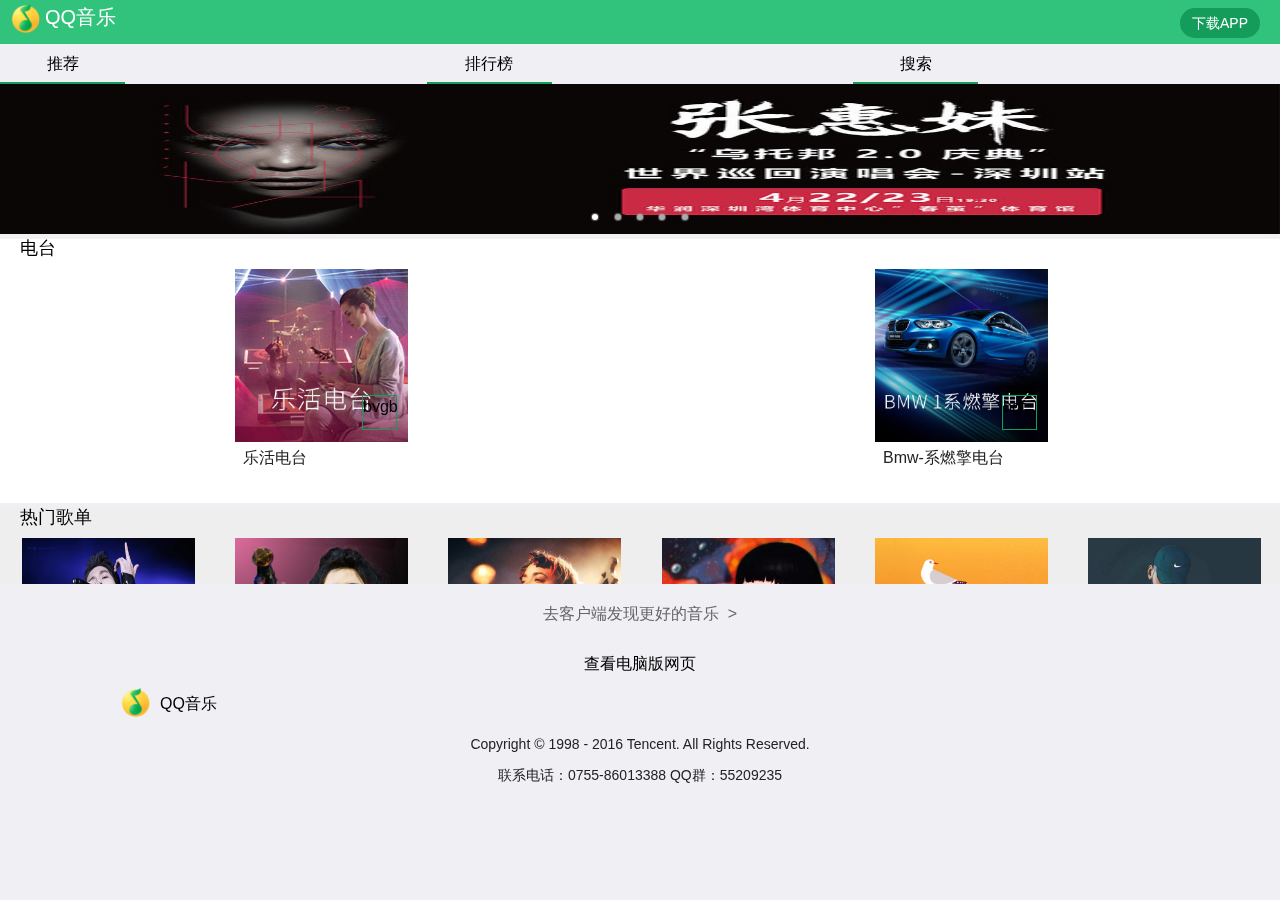
<file: index.html>
<!DOCTYPE html>
<html>
<head>
    <meta charset="utf-8">
    <meta name="viewport" content="width=device-width,initial-scale=1,minimum-scale=1,maximum-scale=1,user-scalable=no" />
    <title></title>
    <script src="js/mui.min.js"></script>
    <link href="css/mui.min.css" rel="stylesheet"/>
    <link rel="stylesheet" type="text/css" href="css/index.css"/>
    <link rel="stylesheet" type="text/css" href="css/recomend.css"/>
    
</head>
<body>
	<header>
	    <p class="music_logo">QQ音乐</p>
	    <a href="###" class="music_download">下载APP</a>
	</header>
	<nav>
		<div class="recomend">推荐</div>
		<div class="sort">排行榜</div>
		<div class="search">搜索</div>
	</nav>
	 <div class="mui-content" id="content">
		   <div id="slider" class="mui-slider" >
				<div class="mui-slider-group mui-slider-loop">
				    <!-- 额外增加的一个节点(循环轮播：第一个节点是最后一张轮播) -->
				    <div class="mui-slider-item mui-slider-item-duplicate">
				      <a href="#">
				        <img src="img/5.jpg" /></a>
				      </a>
				    </div>
				    <!-- 第一张 -->
				    <div class="mui-slider-item">
				      <a href="#">
				        <img src="img/1.jpg" />
				      </a>
				    </div>
				    <!-- 第二张 -->
				    <div class="mui-slider-item">
				      <a href="#">
				        <img src="img/2.jpg" />
				      </a>
				    </div>
				    <!-- 第三张 -->
				    <div class="mui-slider-item">
				      <a href="#">
				        <img src="img/3.jpg" />
				      </a>
				    </div>
				    <!-- 第四张 -->
				    <div class="mui-slider-item">
				      <a href="#">
				        <img src="img/4.jpg" />
				      </a>
				    </div>
				    <div class="mui-slider-item mui-slider-item-duplicate">
				      <a href="#">
				        <img src="img/5.jpg" />
				      </a>
				    </div>
				    <!-- 额外增加的一个节点(循环轮播：最后一个节点是第一张轮播) -->
				    <div class="mui-slider-item mui-slider-item-duplicate">
				      <a href="#">
				        <img src="img/1.jpg" />
				      </a>
				    </div>
				</div>
				<div class="mui-slider-indicator">
				    <div class="mui-indicator mui-active"></div>
				    <div class="mui-indicator"></div>
				    <div class="mui-indicator"></div>
				    <div class="mui-indicator"></div>
				    <div class="mui-indicator"></div>
				</div>
		</div>
			<div class="mod_twocol">
				<h2>电台</h2>
				<ul>
					<li>
						<img src="img/51.jpg"  />
						<p>乐活电台</p>
						<span>bvgb</span>
					</li>
					<li>
						<img src="img/6.jpg"  />
						<p>Bmw-系燃擎电台</p>
						<span>bgf</span>
					</li>
				</ul>
				
			</div>
			<div class="mod_twocol_hot">
				<h2>热门歌单</h2>
				<ul>
					<li>
						<img src="img/17.jpg"  />
						<p>催泪大杀器，盘点演唱……</p>
						<span>harry</span>
					</li>
					<li>
						<img src="img/cont3.jpg"  />
						<p>哎呦！不错哦！</p>
						<span>风吹草地</span>
					</li>				
					<li>
						<img src="img/cont1.jpg"  />
						<p>中古民谣</p>
						<span>rock</span>
					</li>
					<li>
						<img src="img/cont4.jpg"  />
						<p>浮光掠影，ACG纯音乐</p>
						<span>肥喵</span>
					</li>
					<li>
						<img src="img/cont6.jpg"  />
						<p>精选内地十大民谣歌手</p>
						<span>1's</span>
					</li>
					<li>
						<img src="img/cont7.jpg"  />
						<p>2016billboard嘻哈榜精选</p>
						<span></span>
					</li>
				</ul>
				
			</div>
	</div>
	<footer>
		<div id="gouser">
			<a href="###">去客户端发现更好的音乐 &nbsp;&gt;</a>
		</div>
		<div id="lookcomputer">
			<a href="###">查看电脑版网页</a>
		</div>
		<div id="music_logo">QQ音乐</div>
		<div id="copyright">
			<p>Copyright © 1998 - 2016  Tencent. All Rights Reserved.</p>
			<span>联系电话：0755-86013388 QQ群：55209235</span>						
		</div>
	</footer>
</body>
</html>
	<script type="text/javascript" charset="utf-8">
      	mui.init({
//    		subpages:[{
//    			url:'html/recomend.html',
//    			id:'recomend',
//    			styles:{
//    				top:'84px',
//    				bottom:'0px'
//    			}
//    		}]
      	});
    </script>
</file>
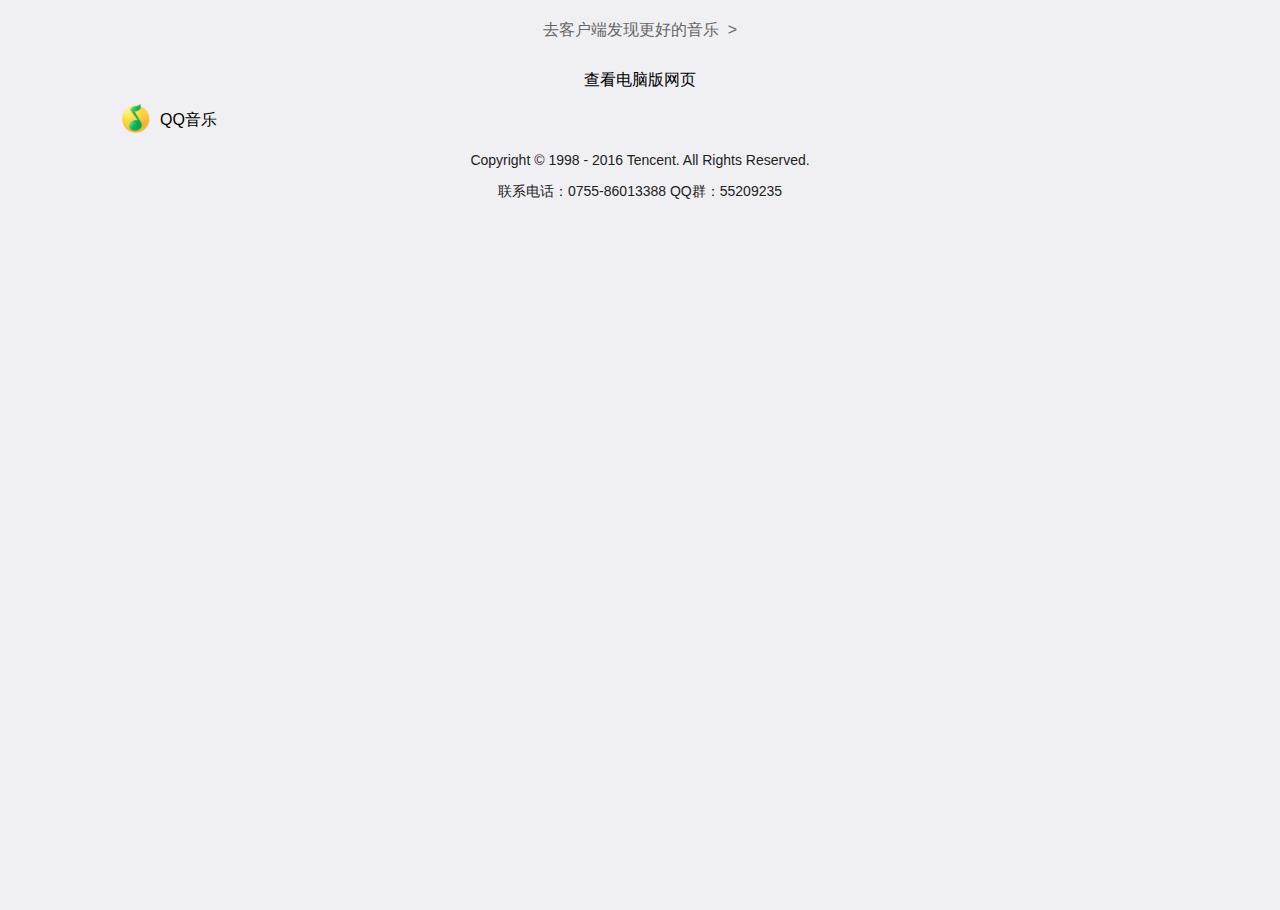
<file: html/recomend.html>
<!DOCTYPE html>
<html>
<head>
    <meta charset="UTF-8">
    <meta name="viewport" content="width=device-width,initial-scale=1,minimum-scale=1,maximum-scale=1,user-scalable=no" />
    <title></title>
    <script src="../js/mui.min.js"></script>
    <link href="../css/mui.min.css" rel="stylesheet"/>
    <link rel="stylesheet" type="text/css" href="../css/recomend.css"/>
    
    
</head>
<body>

	<footer>
		<div id="gouser">
			<a href="###">去客户端发现更好的音乐 &nbsp;&gt;</a>
		</div>
		<div id="lookcomputer">
			<a href="###">查看电脑版网页</a>
		</div>
		<div id="music_logo">QQ音乐</div>
		<div id="copyright">
			<p>Copyright © 1998 - 2016  Tencent. All Rights Reserved.</p>
			<span>联系电话：0755-86013388 QQ群：55209235</span>						
		</div>
	</footer>
</body>
</html>
<script type="text/javascript" charset="UTF-8">
      	mui.init();
    </script>
</file>
<file: css/index.css>
html {
    font-size: 100px;
}
body,html{
	height:100%;
}

body{
    font-size: 16px;
}
i{
	font-style:normal;
}
a{
	color:#666;
}
header{
	background:#31c27c;
	height:0.44rem;
}
header .music_logo{
	background-image:url("../img/11.jpg");
	background-repeat:no-repeat;
	background-position: 0.1rem 0.03rem;
	background-size:0.30rem 0.30rem;
	width:1.9rem;
	height:0.38rem;	
	display:inline-block;	
	color:#fff;
	font-size:20px;
	line-height:0.35rem;
	padding-left:0.45rem;
	
}
.music_download{	
	display:block;
	float:right;
	width:0.8rem;
	height:0.3rem;
	color:#fff;
	background:#149c5a;
	text-align:center;
	line-height:0.3rem;
	font-size:14px;
	margin-right:0.2rem;
	margin-top:0.08rem;
	border-radius:25px;
	 
}
nav{
	height:0.4rem; 
	display:flex;
	flex-direction: column;
	flex-wrap: wrap;
	justify-content: space-around;
}
nav div {	   
    width:1.25rem; 
    height:0.4rem;       
    text-align:center;
    line-height:0.4rem;
    font-size: 16px;
    display:inline-block;   	
    border-bottom:2px solid #149c5a;
}

/*display:flex;
	flex-direction: column;
	flex-wrap: wrap;
	justify-content: space-around;
	align-items: center;
	border:1px solid #000;*/
</file>
<file: css/recomend.css>
html {
    font-size: 100px;
}
*{
	margin:0px;
	padding:0px;
}
body,html{
	height:100%;
}
body{
    font-size: 16px;
}
i{
	font-style:normal;
}
a{
	color:#666;
}
ul li{
	list-style:none;
}
#content{
	height:5.0rem;
	flex:1;
	overflow: auto;
}
.mui-slider-item img{
	height:1.5rem;
}
.mod_twocol{
	height:2.64rem;
	background:#fff;
	
	
}
.mod_twocol h2{
	font-size:18px;
	font-weight: normal;
	margin-left:0.2rem;		
	height:0.25rem;		
}
.mod_twocol ul{
	display:flex;
	flex-direction: row;
	flex-wrap:wrap;
	justify-content: space-around;
}
.mod_twocol ul li {
	width:1.7rem;
	height:2.01rem;		
	position:relative;
}
.mod_twocol ul li span{
	background-image:url("../img/list_sprite.png");
	background-repeat:no-repeat;
	background-position: 1.2rem 0.03rem;
	background-size:0.30rem 0.30rem;
	border:1px solid #149C5A;
	position:absolute;
	display:block;
	
	bottom:0.4rem;
	right:0.08rem;
	width:0.35rem;
	height:0.35rem;
}
.mod_twocol ul li p{
	font-size:16px;	
	color:#222;
	margin-left:0.08rem
}
.mod_twocol img{
	width:1.73rem;
	height:1.73rem;
}
.mod_twocol_hot{
	height:6.9rem;
	background:#eee;	
}
.mod_twocol_hot img{
	width:1.73rem;
	height:1.73rem;
}
.mod_twocol_hot ul li{
	width:1.7rem;
	height:2.2rem;	
}
.mod_twocol_hot ul li p{
	font-size:14px;	
	width:1.7rem;
	color:#222;	
}
.mod_twocol_hot ul li span{
	font-size:12px;	
	width:1.7rem;
	color:#222;	
	margin-left:0.03rem;
	margin-top:-0.13rem;
	display:block;	
}
.mod_twocol_hot ul{
	display:flex;
	flex-direction: row;
	flex-wrap:wrap;
	justify-content: space-around;
}
.mod_twocol_hot h2{
	font-size:18px;
	font-weight: normal;
	margin-left:0.2rem;		
	height:0.25rem;		
}
footer{
	height:2.4rem;	

}
#gouser{	
	height:0.4rem;
	margin-top:10px;
	text-align:center;
	line-height:0.4rem;
	color:#222;
}
#lookcomputer{
	display:block;
	height:0.4rem;
	margin-top:10px;
	text-align:center;
	line-height:0.4rem;
	color:#000;	
}
#lookcomputer a{
	color:#000;
}
#music_logo{
	background-image:url("../img/11.jpg");
	background-repeat:no-repeat;
	background-position: 1.2rem 0.03rem;
	background-size:0.30rem 0.30rem;
	height:0.5rem;
	padding-left:1.6rem;
	line-height:0.4rem
}
#copyright p{
	text-align:center;
	color:#222;
}
#copyright span{
	text-align:center;
	color:#222;
	display:block;
	font-size:14px;
}
/*display:flex;
	flex-direction: column;
	flex-wrap: wrap;
	justify-content: space-around;
	align-items: center;
	border:1px solid #000;*/
</file>
